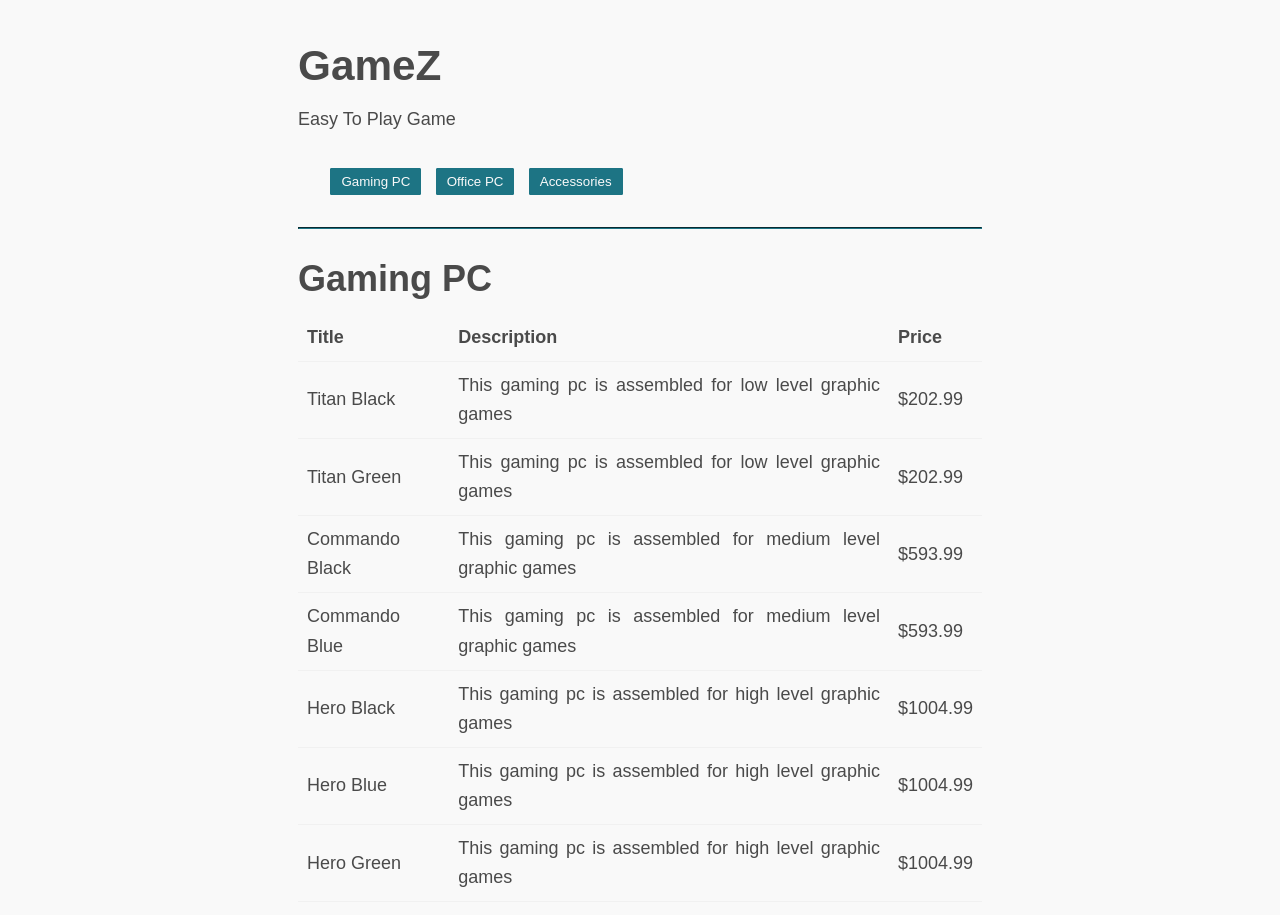
<file: Assignment 4/src/index.html>
<!DOCTYPE html>
<html lang="en">
  <head>
    <meta charset="utf-8" />
    <!-- Change this to your name-->
    <meta name="author" content="Sepehr Alipour" />

    <title>GameZ</title>
    <!-- Classless CSS Stylesheet - https://oxal.org/projects/sakura/ -->
    <link rel="stylesheet" href="./css/sakura.css" type="text/css" />
  </head>
  <body>
    <header>
      <!-- Change this to your Store's info -->
      <h1>GameZ</h1>
      <p>Easy To Play Game</p>
    </header>

    <nav id="menu">
      <!-- Dynamically create your menu category buttons here -->
    </nav>

    <hr />

    <main>
      <h2 id="selected-category">
        <!-- Dynamically update the selected category title -->
      </h2>

      <table>
        <thead>
          <!-- Statically create the headings for your table here -->
          <tr>
            <th>Title</th>
            <th>Description</th>
            <th>Price</th>
          </tr>
        </thead>
        <tbody id="category-products">
          <!-- Dynamically create your product rows here -->
        </tbody>
      </table>
    </main>

    <!-- JavaScript Data Files -->
    <script src="./js/categories.js"></script>
    <script src="./js/products.js"></script>

    <!-- Main App JavaScript File -->
    <script src="./js/app.js"></script>
  </body>
</html>
</file>
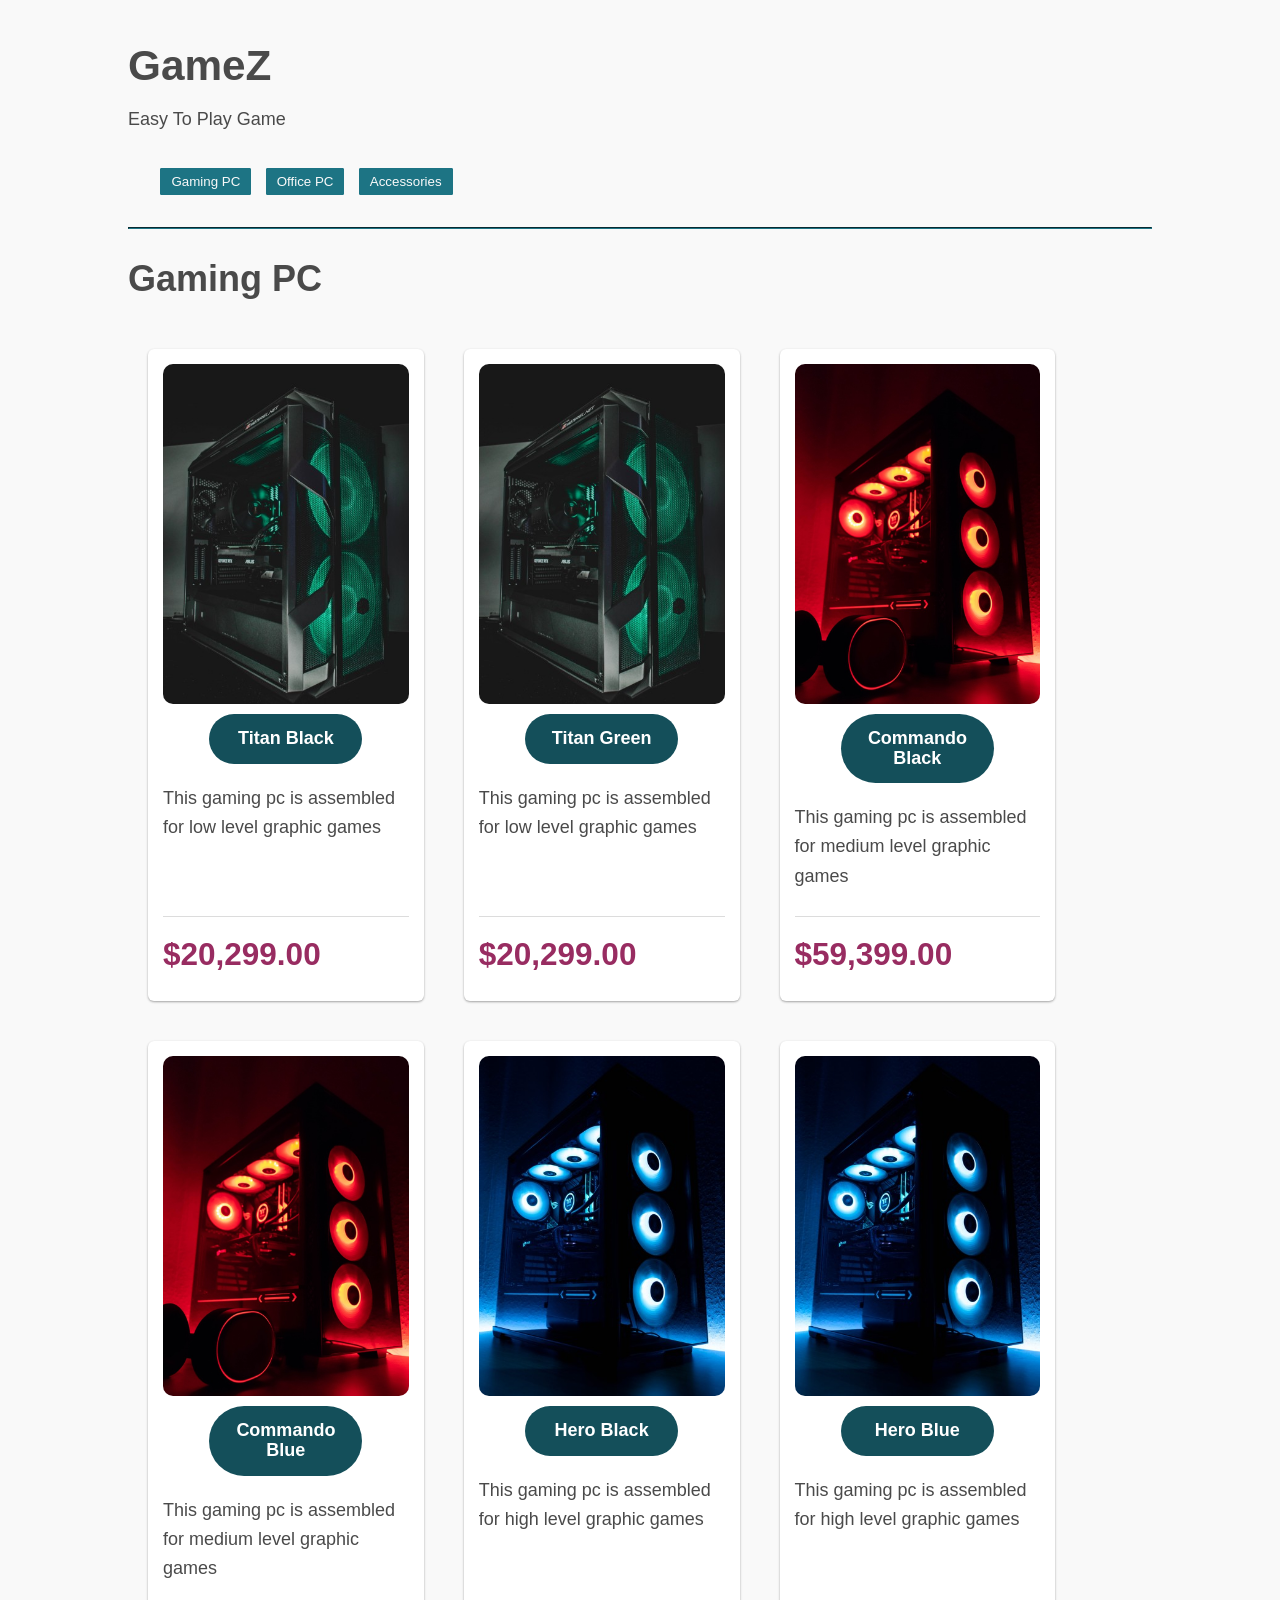
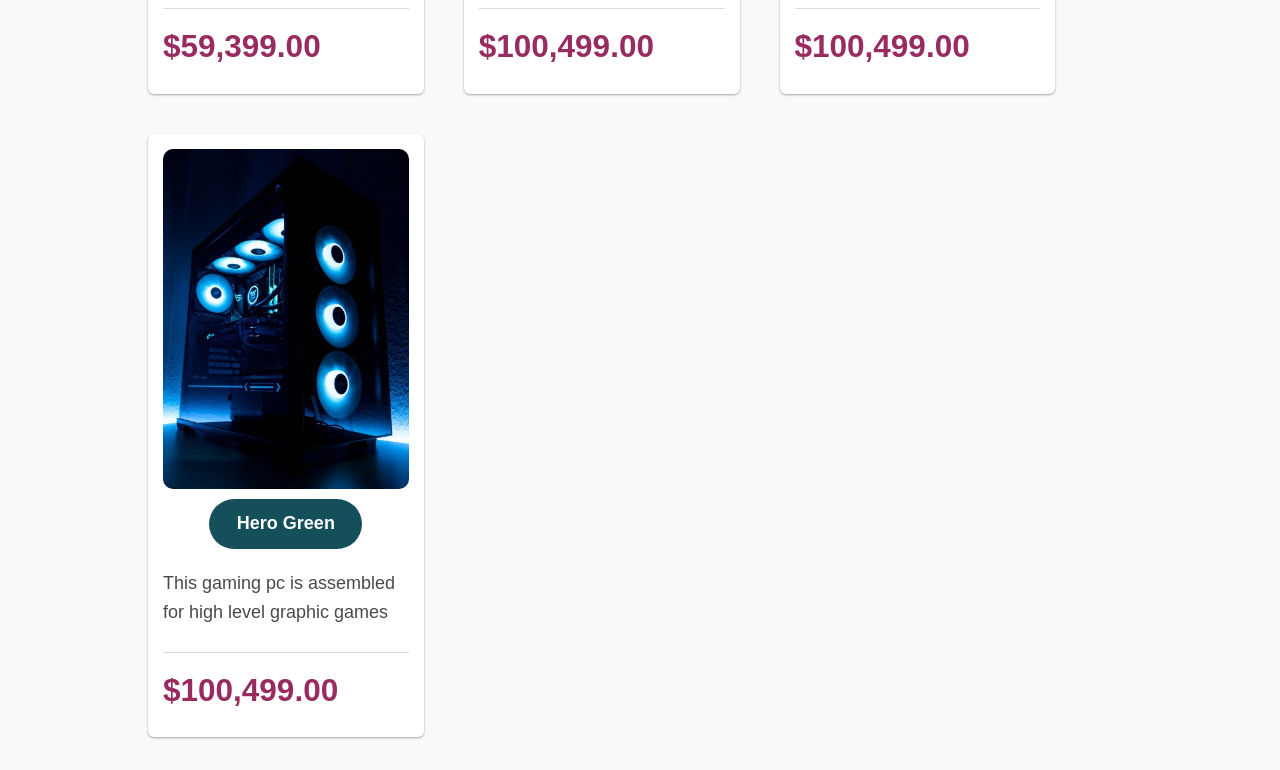
<file: Assignment 5/src/index.html>
<!DOCTYPE html>
<html lang="en">
  <head>
    <meta charset="utf-8" />
    <!-- Change this to your name-->
    <meta name="author" content="Sepehr Alipour" />

    <title>GameZ</title>
    <!-- Classless CSS Stylesheet - https://oxal.org/projects/sakura/ -->
    <link rel="stylesheet" href="./css/sakura.css" type="text/css" />
  </head>
  <body>
    <header>
      <!-- Change this to your Store's info -->
      <h1>GameZ</h1>
      <p>Easy To Play Game</p>
    </header>

    <nav id="menu">
      <!-- Dynamically create your menu category buttons here -->
    </nav>

    <hr />

    <main>
      <h2 id="selected-category">
        <!-- Dynamically update the selected category title -->
      </h2>

      <h1 id="category-products"></h1>

      <div class="container"></div>
    </main>

    <!-- JavaScript Data Files -->
    <script src="./js/categories.js"></script>
    <script src="./js/products.js"></script>

    <!-- Main App JavaScript File -->
    <script src="./js/app.js"></script>
  </body>
</html>
</file>
<file: Assignment 4/src/css/sakura.css>
/* Sakura.css v1.3.1
 * ================
 * Minimal css theme.
 * Project: https://github.com/oxalorg/sakura/
 */
/* Body */
html {
  font-size: 62.5%;
  font-family: -apple-system, BlinkMacSystemFont, "Segoe UI", Roboto, "Helvetica Neue", Arial,
    "Noto Sans", sans-serif;
}

body {
  font-size: 1.8rem;
  line-height: 1.618;
  max-width: 38em;
  margin: auto;
  color: #4a4a4a;
  background-color: #f9f9f9;
  padding: 13px;
}

@media (max-width: 684px) {
  body {
    font-size: 1.53rem;
  }
}

@media (max-width: 382px) {
  body {
    font-size: 1.35rem;
  }
}

h1,
h2,
h3,
h4,
h5,
h6 {
  line-height: 1.1;
  font-family: -apple-system, BlinkMacSystemFont, "Segoe UI", Roboto, "Helvetica Neue", Arial,
    "Noto Sans", sans-serif;
  font-weight: 700;
  margin-top: 3rem;
  margin-bottom: 1.5rem;
  overflow-wrap: break-word;
  word-wrap: break-word;
  -ms-word-break: break-all;
  word-break: break-word;
}

h1 {
  font-size: 2.35em;
}

h2 {
  font-size: 2em;
}

h3 {
  font-size: 1.75em;
}

h4 {
  font-size: 1.5em;
}

h5 {
  font-size: 1.25em;
}

h6 {
  font-size: 1em;
}

p {
  margin-top: 0px;
  margin-bottom: 2.5rem;
}

small,
sub,
sup {
  font-size: 75%;
}

hr {
  border-color: #1d7484;
}

a {
  text-decoration: none;
  color: #1d7484;
}
a:hover {
  color: #982c61;
  border-bottom: 2px solid #4a4a4a;
}
a:visited {
  color: #144f5a;
}

ul {
  padding-left: 1.4em;
  margin-top: 0px;
  margin-bottom: 2.5rem;
  list-style-type: none;
  display: flex;
}

li {
  margin: 0.4em;
}

blockquote {
  margin-left: 0px;
  margin-right: 0px;
  padding-left: 1em;
  padding-top: 0.8em;
  padding-bottom: 0.8em;
  padding-right: 0.8em;
  border-left: 5px solid #1d7484;
  margin-bottom: 2.5rem;
  background-color: #f1f1f1;
}

blockquote p {
  margin-bottom: 0;
}

img,
video {
  height: auto;
  max-width: 100%;
  margin-top: 0px;
  margin-bottom: 2.5rem;
}

/* Pre and Code */
pre {
  background-color: #f1f1f1;
  display: block;
  padding: 1em;
  overflow-x: auto;
  margin-top: 0px;
  margin-bottom: 2.5rem;
  font-size: 0.9em;
}

code {
  font-size: 0.9em;
  padding: 0 0.5em;
  background-color: #f1f1f1;
  white-space: pre-wrap;
}

pre > code {
  padding: 0;
  background-color: transparent;
  white-space: pre;
  font-size: 1em;
}

/* Tables */
table {
  text-align: justify;
  width: 100%;
  border-collapse: collapse;
}

td,
th {
  padding: 0.5em;
  border-bottom: 1px solid #f1f1f1;
}

/* Buttons, forms and input */
input,
textarea {
  border: 1px solid #4a4a4a;
}
input:focus,
textarea:focus {
  border: 1px solid #1d7484;
}

textarea {
  width: 100%;
}

.button,
button,
input[type="submit"],
input[type="reset"],
input[type="button"] {
  display: inline-block;
  padding: 5px 10px;
  text-align: center;
  text-decoration: none;
  white-space: nowrap;
  background-color: #1d7484;
  color: #f9f9f9;
  border-radius: 1px;
  border: 1px solid #1d7484;
  cursor: pointer;
  box-sizing: border-box;
}
.button[disabled],
button[disabled],
input[type="submit"][disabled],
input[type="reset"][disabled],
input[type="button"][disabled] {
  cursor: default;
  opacity: 0.5;
}
.button:focus:enabled,
.button:hover:enabled,
button:focus:enabled,
button:hover:enabled,
input[type="submit"]:focus:enabled,
input[type="submit"]:hover:enabled,
input[type="reset"]:focus:enabled,
input[type="reset"]:hover:enabled,
input[type="button"]:focus:enabled,
input[type="button"]:hover:enabled {
  background-color: #982c61;
  border-color: #982c61;
  color: #f9f9f9;
  outline: 0;
}

textarea,
select,
input {
  color: #4a4a4a;
  padding: 6px 10px;
  /* The 6px vertically centers text on FF, ignored by Webkit */
  margin-bottom: 10px;
  background-color: #f1f1f1;
  border: 1px solid #f1f1f1;
  border-radius: 4px;
  box-shadow: none;
  box-sizing: border-box;
}
textarea:focus,
select:focus,
input:focus {
  border: 1px solid #1d7484;
  outline: 0;
}

input[type="checkbox"]:focus {
  outline: 1px dotted #1d7484;
}

label,
legend,
fieldset {
  display: block;
  margin-bottom: 0.5rem;
  font-weight: 600;
}
</file>
<file: Assignment 5/src/css/sakura.css>
/* Sakura.css v1.3.1
 * ================
 * Minimal css theme.
 * Project: https://github.com/oxalorg/sakura/
 */
/* Body */
html {
  font-size: 62.5%;
  font-family: -apple-system, BlinkMacSystemFont, "Segoe UI", Roboto, "Helvetica Neue", Arial,
    "Noto Sans", sans-serif;
}

body {
  font-size: 1.8rem;
  line-height: 1.618;
  max-width: 80%;
  margin: auto;
  color: #4a4a4a;
  background-color: #f9f9f9;
  padding: 13px;
}

@media (max-width: 684px) {
  body {
    font-size: 1.53rem;
  }
}

@media (max-width: 382px) {
  body {
    font-size: 1.35rem;
  }
}

h1,
h2,
h3,
h4,
h5,
h6 {
  line-height: 1.1;
  font-family: -apple-system, BlinkMacSystemFont, "Segoe UI", Roboto, "Helvetica Neue", Arial,
    "Noto Sans", sans-serif;
  font-weight: 700;
  margin-top: 3rem;
  margin-bottom: 1.5rem;
  overflow-wrap: break-word;
  word-wrap: break-word;
  -ms-word-break: break-all;
  word-break: break-word;
}

h1 {
  font-size: 2.35em;
}

h2 {
  font-size: 2em;
}

h3 {
  font-size: 1.75em;
}

h4 {
  font-size: 1.5em;
}

h5 {
  font-size: 1.25em;
}

h6 {
  font-size: 1em;
}

p {
  margin-top: 0px;
  margin-bottom: 2.5rem;
}

small,
sub,
sup {
  font-size: 75%;
}

hr {
  border-color: #1d7484;
}

a {
  text-decoration: none;
  color: #1d7484;
}
a:hover {
  color: #982c61;
  border-bottom: 2px solid #4a4a4a;
}
a:visited {
  color: #144f5a;
}

ul {
  padding-left: 1.4em;
  margin-top: 0px;
  margin-bottom: 2.5rem;
  list-style-type: none;
  display: flex;
}

li {
  margin: 0.4em;
}

blockquote {
  margin-left: 0px;
  margin-right: 0px;
  padding-left: 1em;
  padding-top: 0.8em;
  padding-bottom: 0.8em;
  padding-right: 0.8em;
  border-left: 5px solid #1d7484;
  margin-bottom: 2.5rem;
  background-color: #f1f1f1;
}

blockquote p {
  margin-bottom: 0;
}

img,
video {
  height: auto;
  max-width: 100%;
  margin-top: 0px;
  margin-bottom: 2.5rem;
}

/* Pre and Code */
pre {
  background-color: #f1f1f1;
  display: block;
  padding: 1em;
  overflow-x: auto;
  margin-top: 0px;
  margin-bottom: 2.5rem;
  font-size: 0.9em;
}

code {
  font-size: 0.9em;
  padding: 0 0.5em;
  background-color: #f1f1f1;
  white-space: pre-wrap;
}

pre > code {
  padding: 0;
  background-color: transparent;
  white-space: pre;
  font-size: 1em;
}

/* Tables */
table {
  text-align: justify;
  width: 100%;
  border-collapse: collapse;
}

td,
th {
  padding: 0.5em;
  border-bottom: 1px solid #f1f1f1;
}

/* Buttons, forms and input */
input,
textarea {
  border: 1px solid #4a4a4a;
}
input:focus,
textarea:focus {
  border: 1px solid #1d7484;
}

textarea {
  width: 100%;
}

.button,
button,
input[type="submit"],
input[type="reset"],
input[type="button"] {
  display: inline-block;
  padding: 5px 10px;
  text-align: center;
  text-decoration: none;
  white-space: nowrap;
  background-color: #1d7484;
  color: #f9f9f9;
  border-radius: 1px;
  border: 1px solid #1d7484;
  cursor: pointer;
  box-sizing: border-box;
}
.button[disabled],
button[disabled],
input[type="submit"][disabled],
input[type="reset"][disabled],
input[type="button"][disabled] {
  cursor: default;
  opacity: 0.5;
}
.button:focus:enabled,
.button:hover:enabled,
button:focus:enabled,
button:hover:enabled,
input[type="submit"]:focus:enabled,
input[type="submit"]:hover:enabled,
input[type="reset"]:focus:enabled,
input[type="reset"]:hover:enabled,
input[type="button"]:focus:enabled,
input[type="button"]:hover:enabled {
  background-color: #982c61;
  border-color: #982c61;
  color: #f9f9f9;
  outline: 0;
}

textarea,
select,
input {
  color: #4a4a4a;
  padding: 6px 10px;
  /* The 6px vertically centers text on FF, ignored by Webkit */
  margin-bottom: 10px;
  background-color: #f1f1f1;
  border: 1px solid #f1f1f1;
  border-radius: 4px;
  box-shadow: none;
  box-sizing: border-box;
}
textarea:focus,
select:focus,
input:focus {
  border: 1px solid #1d7484;
  outline: 0;
}

input[type="checkbox"]:focus {
  outline: 1px dotted #1d7484;
}

label,
legend,
fieldset {
  display: block;
  margin-bottom: 0.5rem;
  font-weight: 600;
}
.container {
  display: flex;
  flex-wrap: wrap;
}
.card {
  display: flex;
  flex-direction: column;
  box-shadow: 0 1px 3px rgba(0, 0, 0, 0.12), 0 1px 2px rgba(0, 0, 0, 0.24);
  background: white;
  padding: 15px;
  border-radius: 6px;
  margin: 20px 20px;
  flex: 0 1 24%;
}
.card:hover {
  background-color: #f1f1f1;
}
.product-img {
  border-radius: 10px;
  margin: 0;
  max-height: 340px;
  object-fit: cover;
}
.product-title {
  color: white;
  margin-top: 20px;
  text-align: center;
  background: #144f5a;
  font-size: 1em;
  padding: 15px;
  width: 50%;
  text-align: center;
  margin: 10px auto 20px auto;
  border-radius: 50px;
}
.product-price {
  border-top: 1px solid gainsboro;
  padding-top: 20px;
  color: #982c61;
  margin-top: auto;
}

@media screen and (min-width: 40em) {
  .card {
    flex: 1 1 100%;
  }
}

@media screen and (min-width: 70em) {
  .card {
    flex: 0 1 24%;
  }
}
</file>
